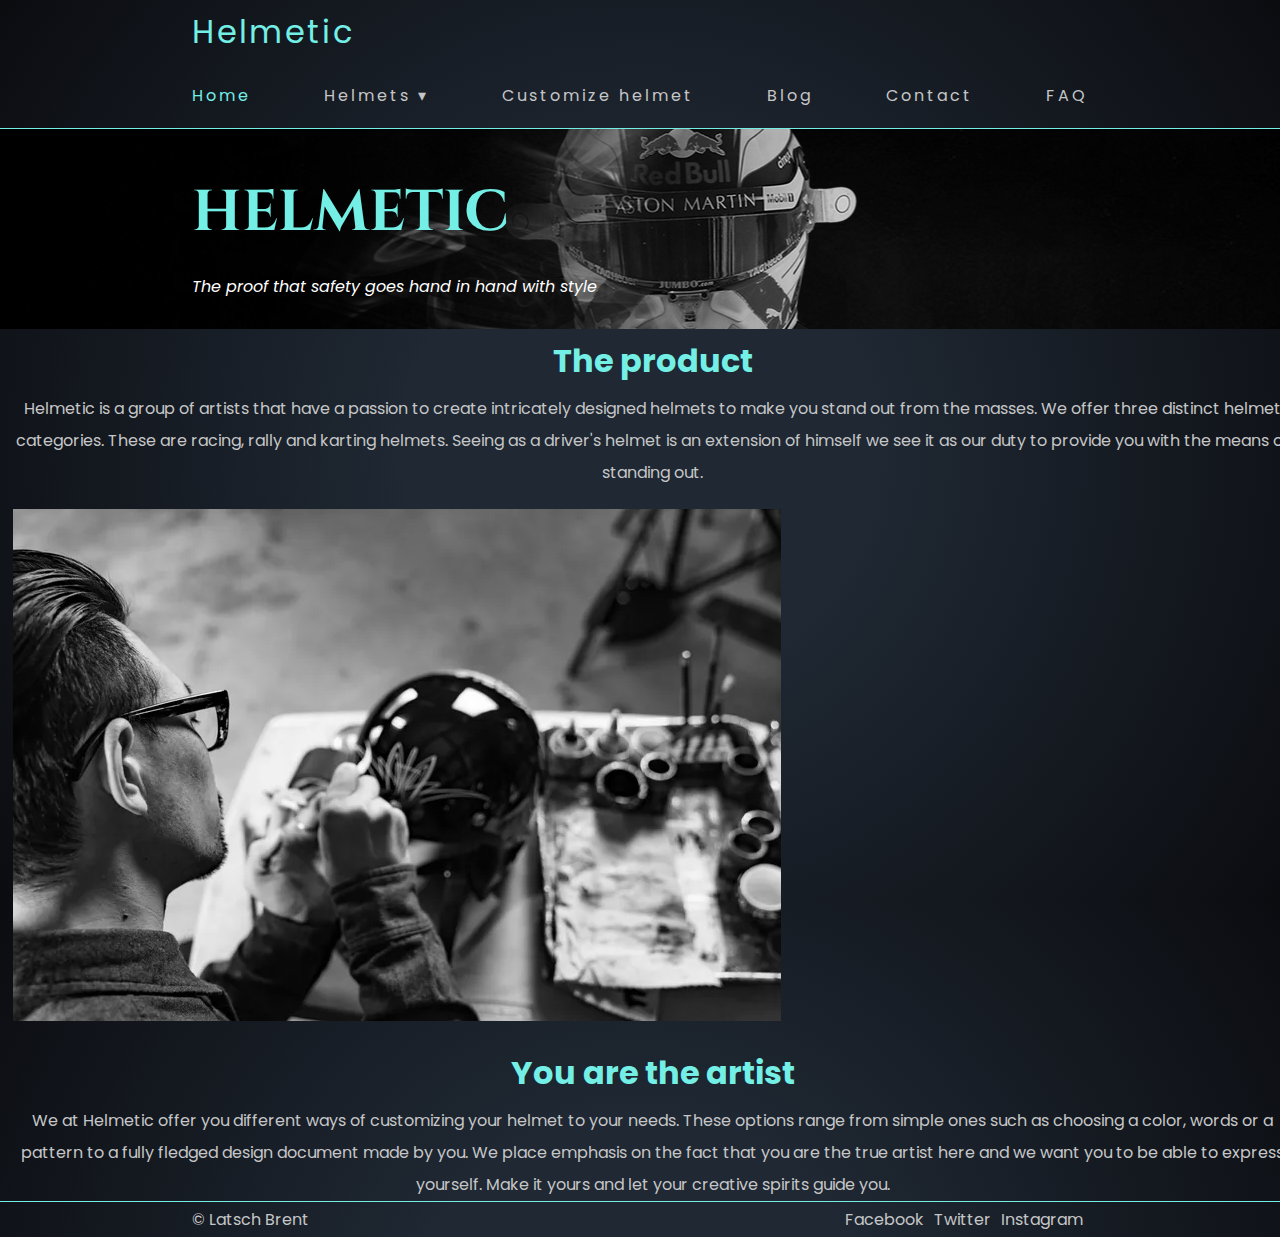
<file: Index.html>
<!DOCTYPE html>
<html lang="en">
<head>
    <meta charset="UTF-8">
    <meta name="viewport" content="width=device-width, initial-scale=1"/>
    <title>Helmetic</title>
    <link href="Helm.css" rel="stylesheet"/>
    <link href="https://fonts.googleapis.com/css?family=Poppins&display=swap" rel="stylesheet">
    <link href="https://fonts.googleapis.com/css?family=Cinzel&display=swap" rel="stylesheet">

</head>
<body class="container">
<h1 class="hidden-title">Helmetic-home</h1>
<header class="header-item">
    <nav class="header-nav">
        <h2 class="hidden-title">Menu</h2>
        <div id="logo">
            <p>Helmetic</p>
        </div>
        <ul class="main-menu">
            <li class="active">Home</li>
            <li><a href="Html/Helmets.html">Helmets <span>&#x25BE;</span></a>
                <ul class="submenu">
                    <li><a href="Html/Racing.html">Racing</a>
                    <li><a href="Html/Rally.html">Rally</a>
                    <li><a href="Html/Kart.html">Karting</a>
                </ul>
            </li>
            <li><a href="Html/Customize.html">Customize helmet</a></li>
            <li><a href="Html/Blog.html">Blog</a></li>
            <li><a href="Html/Contact.html">Contact</a></li>
            <li><a href="Html/FAQ.html">FAQ</a></li>
        </ul>
    </nav>
    <section class="hero">
        <div class="hero-text">
            <h2>Helmetic</h2>
            <p>The proof that safety goes hand in hand with style</p>
        </div>
    </section>
</header>
<main class="main-item">
    <article class="what-we-do-container text-align-center">
        <h2 class="hidden-title">About us</h2>
        <section class="what-we-do-top">
            <h3>The product</h3>
            <p>Helmetic is a group of artists that have a passion to create intricately designed helmets to make you
                stand
                out from the masses.
                We offer three distinct helmet categories. These are racing, rally and karting helmets. Seeing as a
                driver's
                helmet is an extension of himself
                we see it as our duty to provide you with the means of standing out.
            </p>
        </section>
        <img id=artist class="showcase"
             src="Images/an-artist-customizing-a-motorcycle-helmet-and-painting-it-by-hand-680850008-5ada78f8ba617700367736d5.webp"
             alt="artist"/>
        <section class="what-we-do-bot">
            <h3>You are the artist</h3>
            <p>We at Helmetic offer you different ways of customizing your helmet to your needs. These options range
                from
                simple ones such as choosing a color,
                words or a pattern to a fully fledged design document made by you. We place emphasis on the fact that
                you
                are
                the true artist here and we
                want you to be able to express yourself. Make it yours and let your creative spirits guide you.
            </p>
        </section>
    </article>
</main>
<footer class="footer-item">
    <p>© Latsch Brent</p>
    <nav>
        <h2 class="hidden-title">Footer-nav</h2>
        <ul class="footer-menu">
            <li>Facebook</li>
            <li>Twitter</li>
            <li>Instagram</li>
        </ul>
    </nav>
</footer>
</body>
</html>
</file>
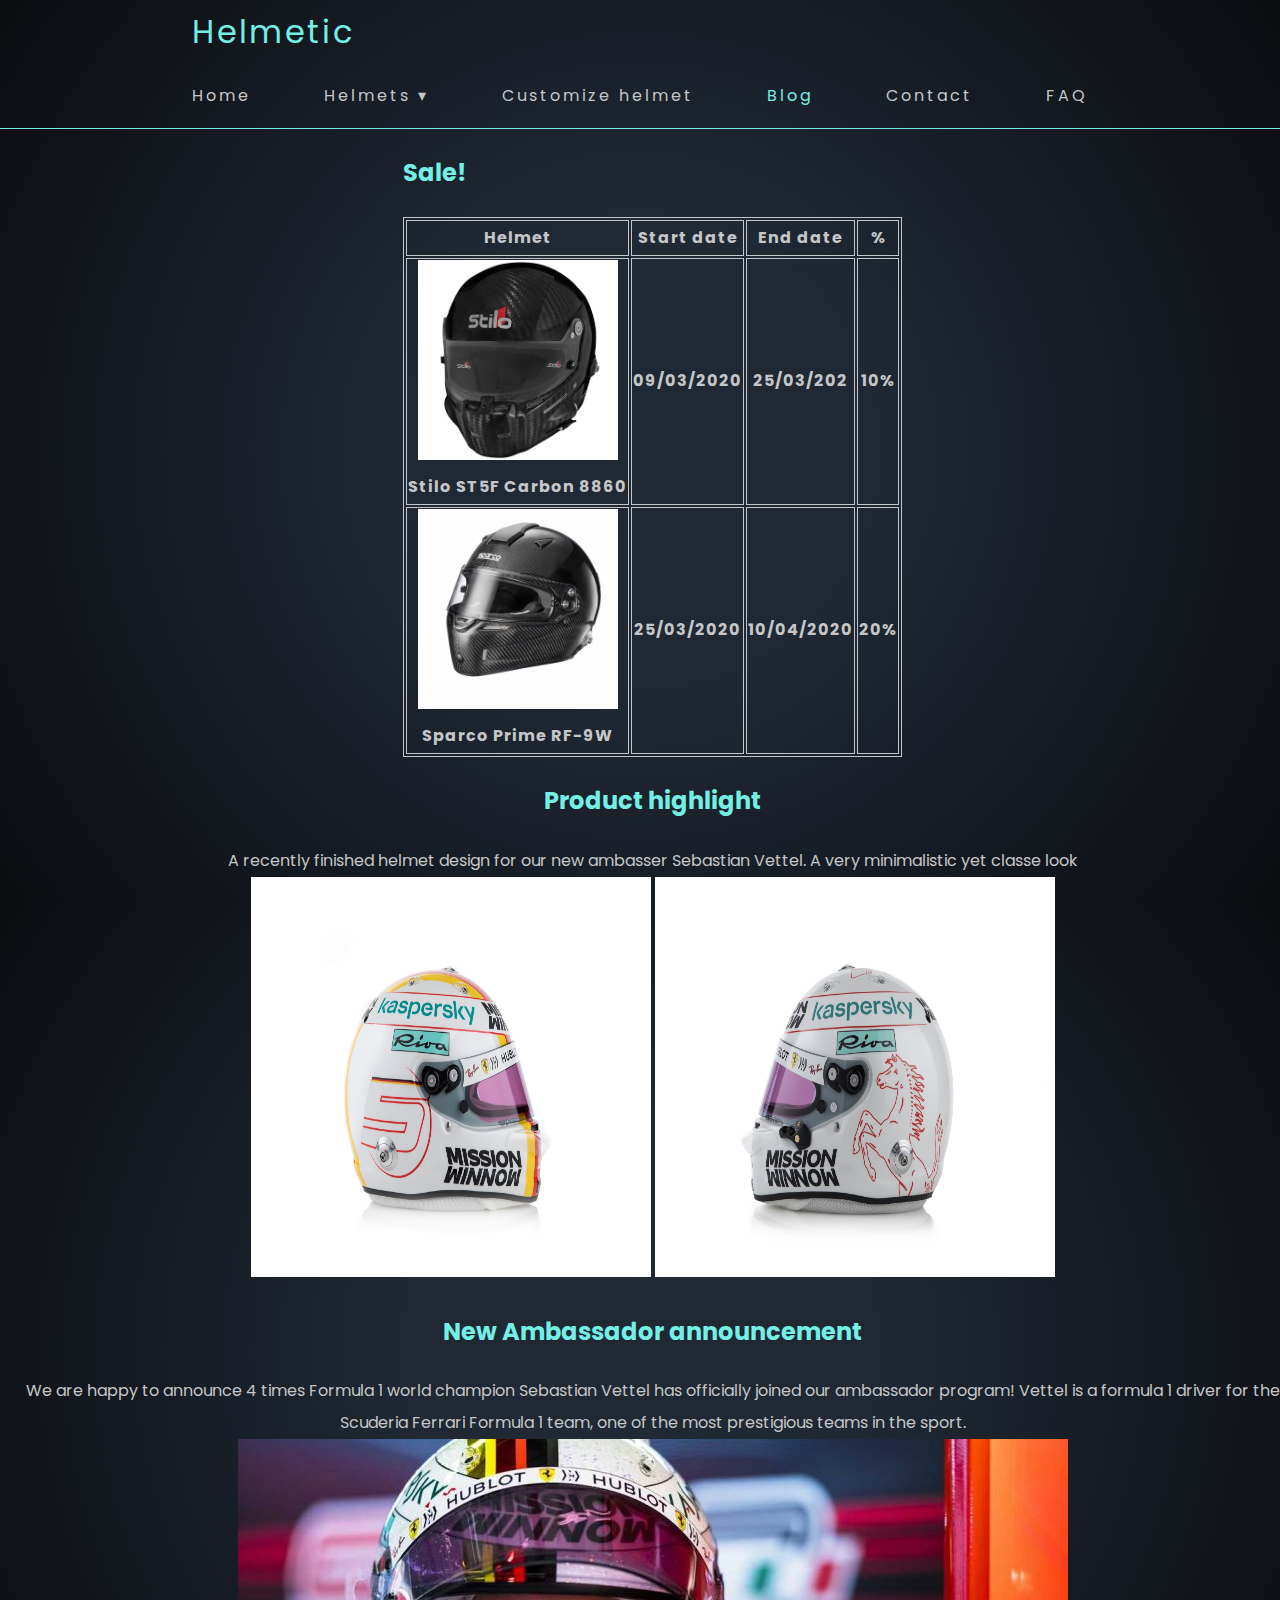
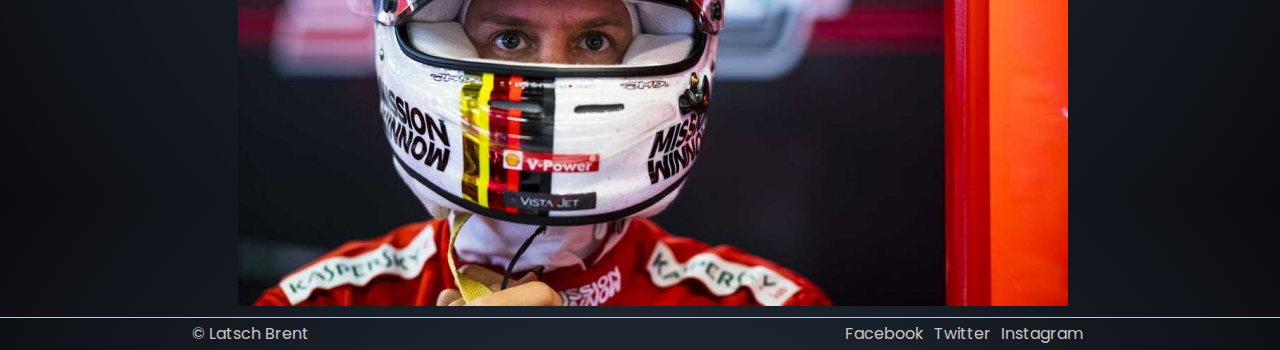
<file: Html/Blog.html>
<!DOCTYPE html>
<html lang="en">
<head>
    <meta charset="UTF-8">
    <meta name="viewport" content="width=device-width, initial-scale=1"/>
    <title>Blog</title>
    <link href="../Helm.css" rel="stylesheet"/>
    <link href="https://fonts.googleapis.com/css?family=Poppins&display=swap" rel="stylesheet">
    <link href="https://fonts.googleapis.com/css?family=Cinzel&display=swap" rel="stylesheet">
</head>
<body>
<h1 class="hidden-title">Helmetic-Blog</h1>
<header class="header-item">
    <nav class="header-nav">
        <h2 class="hidden-title">Menu</h2>
        <div id="logo">
            <p>Helmetic</p>
        </div>
        <ul class="main-menu">
            <li><a href="../Index.html">Home</a></li>
            <li><a href="Helmets.html">Helmets <span>&#x25BE;</span></a>
                <ul class="submenu">
                    <li><a href="Racing.html">Racing</a>
                    <li><a href="Rally.html">Rally</a>
                    <li><a href="Kart.html">Karting</a>
                </ul>
            </li>
            <li><a href="Customize.html">Customize helmet</a></li>
            <li><a class="active">Blog</a></li>
            <li><a href="Contact.html">Contact</a></li>
            <li><a href="FAQ.html">FAQ</a></li>
        </ul>
    </nav>
</header>
<main class="main-item">
    <div class="blog-container">
        <article>
            <h2>Sale!</h2>
            <table class="sale-table">
                <tr>
                    <th>Helmet</th>
                    <th>Start date</th>
                    <th>End date</th>
                    <th>%</th>
                </tr>
                <tr>
                    <th><img src="../Images/StiloST5FCarbon.jpg" alt="helmet" width="200" height="200"/>
                        <p>Stilo ST5F Carbon 8860</p></th>
                    <th>09/03/2020</th>
                    <th>25/03/202</th>
                    <th>10%</th>
                </tr>
                <tr>
                    <th><img src="../Images/Sparco%20Prime%20RF-9W%20Supercarbon.jpg" alt="helmet" width="200"
                             height="200"/>
                        <p>Sparco Prime RF-9W</p></th>
                    <th>25/03/2020</th>
                    <th>10/04/2020</th>
                    <th>20%</th>
                </tr>
            </table>
        </article>
        <article class="text-align-center">
            <h2>Product highlight</h2>
            <p>A recently finished helmet design for our new ambasser Sebastian Vettel. A very minimalistic yet classe
                look</p>
            <img src="../Images/vettel%20helmet2.jpg" alt="vettelhelmet" width="400" height="400"/>
            <img src="../Images/vettel%20helmet3.jpg" alt="vettelhelmet" width="400" height="400"/>
        </article>
        <article class="text-align-center">
            <h2>New Ambassador announcement</h2>
            <p>We are happy to announce 4 times Formula 1 world champion Sebastian Vettel has officially joined our ambassador program!
            Vettel is a formula 1 driver for the Scuderia Ferrari Formula 1 team, one of the most prestigious
            teams in the sport. </p>
            <img src="../Images/vettel.jpg" alt="vettel"/>
        </article>
    </div>
</main>
<footer class="footer-item">
    <p>© Latsch Brent</p>
    <nav>
        <h2 class="hidden-title">Footer-nav</h2>
        <ul class="footer-menu">
            <li>Facebook</li>
            <li>Twitter</li>
            <li>Instagram</li>
        </ul>
    </nav>
</footer>
</body>
</html>
</file>
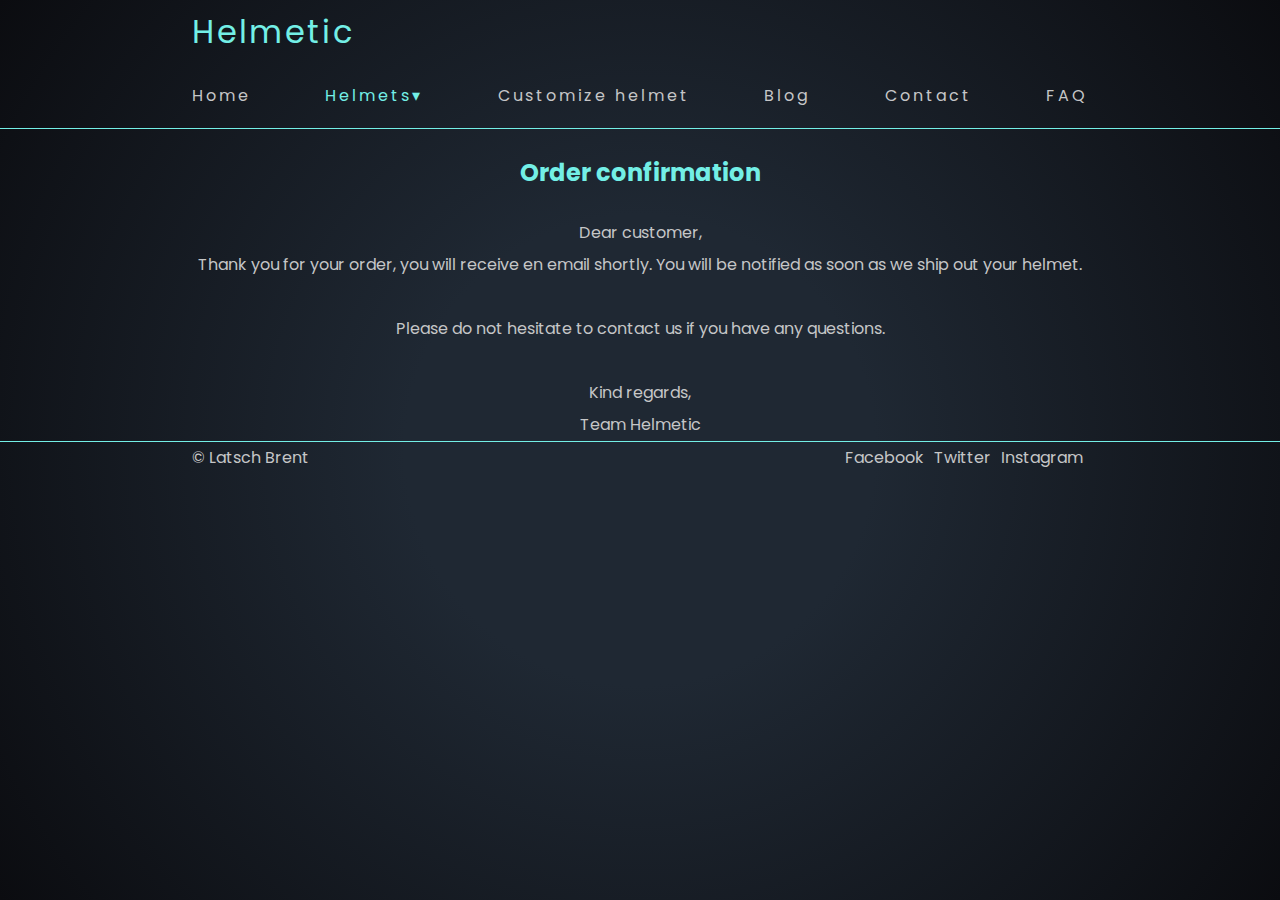
<file: Html/Confirmation.html>
<!DOCTYPE html>
<html lang="en">
<head>
    <meta charset="UTF-8">
    <meta name="viewport" content="width=device-width, initial-scale=1"/>
    <title>Confirmation</title>
    <link href="../Helm.css" rel="stylesheet"/>
    <link href="https://fonts.googleapis.com/css?family=Poppins&display=swap" rel="stylesheet">
    <link href="https://fonts.googleapis.com/css?family=Cinzel&display=swap" rel="stylesheet">
</head>
<body>
<h1 class="hidden-title">Helmetic-Confirmation</h1>
<header class="header-item">
    <nav class="header-nav">
        <h2 class="hidden-title">Menu</h2>
        <div id="logo">
            <p>Helmetic</p>
        </div>
        <ul class="main-menu">
            <li><a href="../Index.html">Home</a></li>
            <li><a href="Helmets.html" class="active">Helmets<span>&#x25BE;</span></a>
                <ul class="submenu">
                    <li><a class="active">Racing</a>
                    <li><a href="Rally.html">Rally</a>
                    <li><a href="Kart.html">Karting</a>
                </ul>
            </li>
            <li><a href="Customize.html">Customize helmet</a></li>
            <li><a href="Blog.html">Blog</a></li>
            <li><a href="Contact.html">Contact</a></li>
            <li><a href="FAQ.html">FAQ</a></li>
        </ul>
    </nav>
</header>
<main>
    <article class="text-align-center">
        <h2>Order confirmation</h2>
        <p>
            Dear customer,
            <br>
            Thank you for your order, you will receive en email shortly. You will be notified as soon as
            we ship out your helmet.
            <br>
            <br>
            Please do not hesitate to contact us if you have any questions.
            <br>
            <br>
            Kind regards, <br>
            Team Helmetic
        </p>
    </article>
</main>
<footer class="footer-item">
    <p>© Latsch Brent</p>
    <nav>
        <h2 class="hidden-title">Footer-nav</h2>
        <ul class="footer-menu">
            <li>Facebook</li>
            <li>Twitter</li>
            <li>Instagram</li>
        </ul>
    </nav>
</footer>
</body>
</html>
</file>
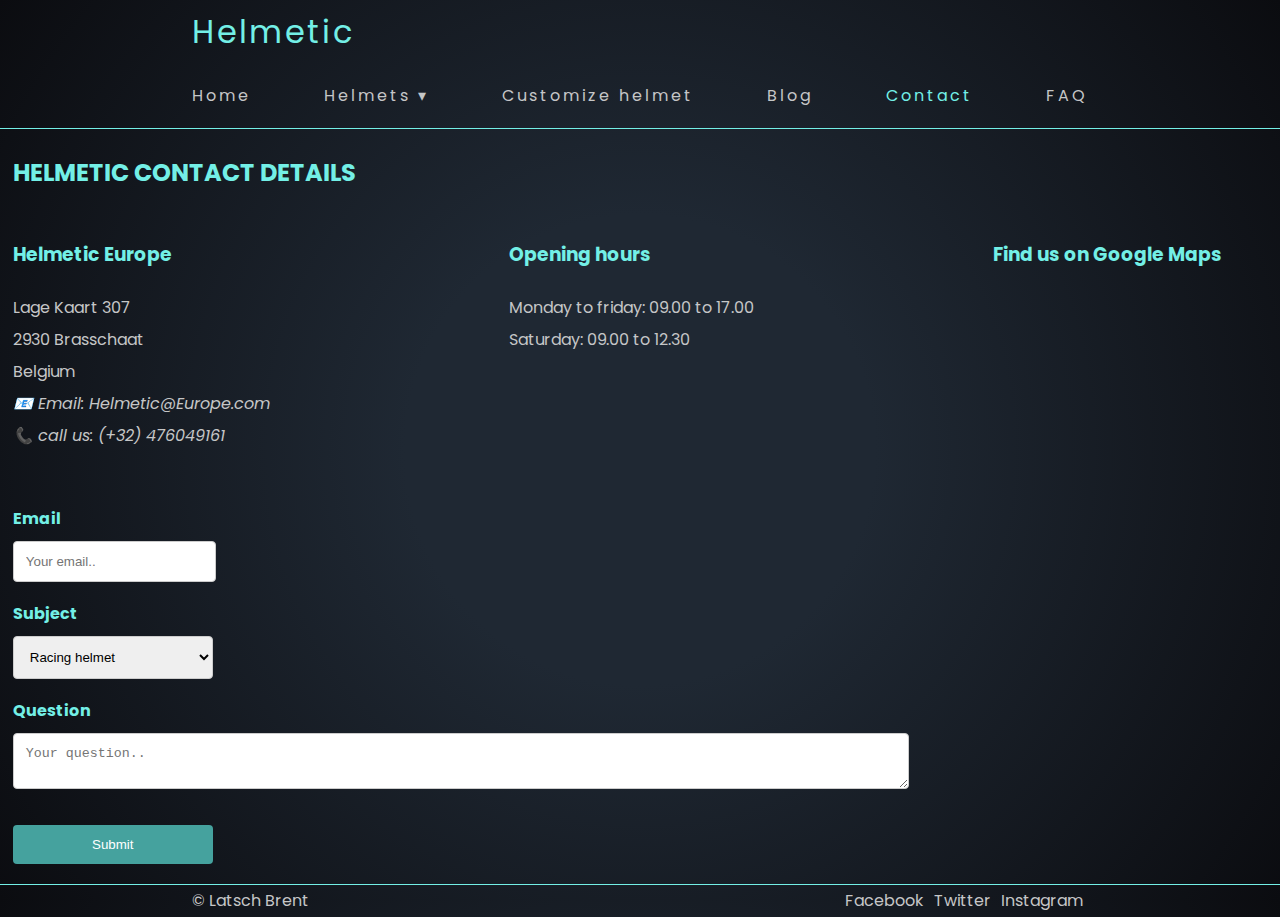
<file: Html/Contact.html>
<!DOCTYPE html>
<html lang="en">
<head>
    <meta charset="UTF-8">
    <meta name="viewport" content="width=device-width, initial-scale=1"/>
    <title>Contact</title>
    <link href="../Helm.css" rel="stylesheet"/>
    <link href="https://fonts.googleapis.com/css?family=Poppins&display=swap" rel="stylesheet">
    <link href="https://fonts.googleapis.com/css?family=Cinzel&display=swap" rel="stylesheet">
</head>
<body>
<header class="header-item">
    <nav class="header-nav">
        <h2 class="hidden-title">Menu</h2>
        <div id="logo">
            <p>Helmetic</p>
        </div>
        <ul class="main-menu">
            <li><a href="../Index.html">Home</a></li>
            <li><a href="Helmets.html">Helmets <span>&#x25BE;</span></a>
                <ul class="submenu">
                    <li><a href="Racing.html">Racing</a>
                    <li><a href="Rally.html">Rally</a>
                    <li><a href="Kart.html">Karting</a>
                </ul>
            </li>
            <li><a href="#">Customize helmet</a></li>
            <li><a href="#">Blog</a></li>
            <li><a class="active">Contact</a></li>
            <li><a href="FAQ.html">FAQ</a></li>
        </ul>
    </nav>
</header>
<main class="main-item">
    <article>
        <h2>
            HELMETIC CONTACT DETAILS
        </h2>
        <div class="contact-container">
            <section>
                <h3>
                    Helmetic Europe
                </h3>
                <p>Lage Kaart 307 <br>
                    2930 Brasschaat <br>
                    Belgium <br>
                </p>
                <address>
                    <a href="mailto:Helmetic@Europe.com">Email: Helmetic@Europe.com</a><br>
                    <a href="tel:+32476049161">call us: (+32) 476049161</a>
                </address>
            </section>
            <section>
                <h3>Opening hours</h3>
                <p>
                    Monday to friday: 09.00 to 17.00 <br>
                    Saturday: 09.00 to 12.30
                </p>
            </section>
            <section>
                <h3>
                    Find us on Google Maps
                </h3>
                <iframe src="https://www.google.com/maps/embed?pb=!1m18!1m12!1m3!1d2494.4250601946605!2d4.48257451614731!3d51.30330367960209!2m3!1f0!2f0!3f0!3m2!1i1024!2i768!4f13.1!3m3!1m2!1s0x47c4062b2cc8301b%3A0x9954137cbb352a65!2sLage%20Kaart%20307%2C%202930%20Brasschaat!5e0!3m2!1sen!2sbe!4v1583669005348!5m2!1sen!2sbe"
                        width="100%" height="100%" frameborder="0" style="border:0;" allowfullscreen=""></iframe>
            </section>
        </div>
            <form action="" class="contact-form">
                <label for="email">Email</label>
                <input type="text" id="email" name="email" placeholder="Your email..">
                <label for="subject">Subject</label>
                <select id="subject" name="subject">
                    <option value="racing helmet">Racing helmet</option>
                    <option value="rally helmet">Rally helmet</option>
                    <option value="karting helmet">Karting helmet</option>
                    <option value="shipping">Shipping</option>
                    <option value="packaging">Packaging</option>
                    <option value="pricing">Pricing</option>
                    <option value="personalization">Personalization</option>
                    <option value="payment">Payment</option>
                    <option value="return">Return</option>
                    <option value="damage">Damage</option>
                    <option value="replacement">Replacement</option>
                </select>
                <label for="question">Question</label>
                <textarea id="question" name="question" placeholder="Your question.."></textarea>
                <input type="submit" value="Submit">
            </form>
    </article>
</main>
<footer class="footer-item">
    <p>© Latsch Brent</p>
    <nav>
        <h2 class="hidden-title">Footer-nav</h2>
        <ul class="footer-menu">
            <li>Facebook</li>
            <li>Twitter</li>
            <li>Instagram</li>
        </ul>
    </nav>
</footer>
</body>
</html>
</file>
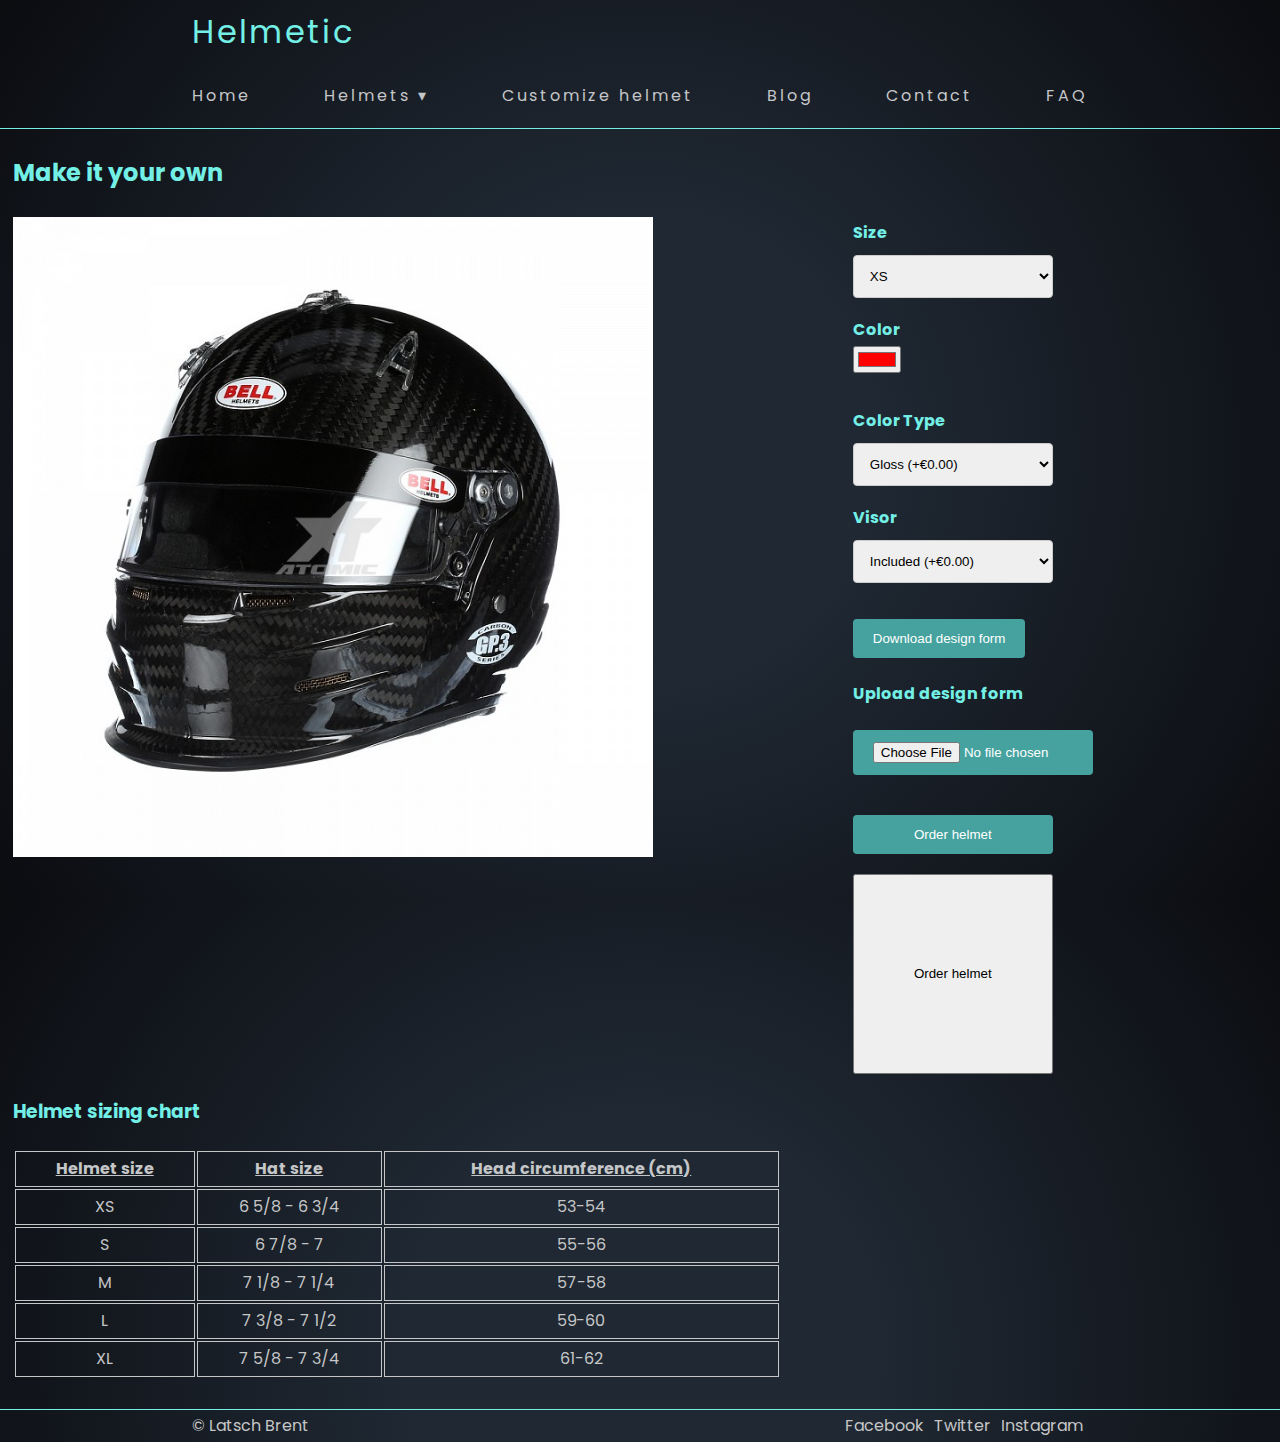
<file: Html/Customize.html>
<!DOCTYPE html>
<html lang="en">
<head>
    <meta charset="UTF-8">
    <meta name="viewport" content="width=device-width, initial-scale=1"/>
    <title>Customize Helmet</title>
    <link href="../Helm.css" rel="stylesheet"/>
    <link href="https://fonts.googleapis.com/css?family=Poppins&display=swap" rel="stylesheet">
    <link href="https://fonts.googleapis.com/css?family=Cinzel&display=swap" rel="stylesheet">
</head>
<body>
<h1 class="hidden-title">Helmetic-Customize</h1>
<header class="header-item">
    <nav class="header-nav">
        <h2 class="hidden-title">Menu</h2>
        <div id="logo">
            <p>Helmetic</p>
        </div>
        <ul class="main-menu">
            <li><a href="../Index.html">Home</a></li>
            <li><a href="Helmets.html">Helmets <span>&#x25BE;</span></a>
                <ul class="submenu">
                    <li><a href="Racing.html">Racing</a>
                    <li><a href="Rally.html">Rally</a>
                    <li><a href="Kart.html">Karting</a>
                </ul>
            </li>
            <li><a>Customize helmet</a></li>
            <li><a href="Blog.html">Blog</a></li>
            <li><a href="Contact.html">Contact</a></li>
            <li><a href="FAQ.html">FAQ</a></li>
        </ul>
    </nav>
</header>
<main class="main-item">
    <h2>Make it your own</h2>
    <div class="customize-container">
        <h3 class="hidden-title">Showcase</h3>
        <img id="customize-img" src="../Images/Bell%20GP3%20Carbon%20Full%20Face.jpg" alt="BellGP3"/>
        <h3 class="hidden-title">Customization options</h3>
        <form class="customize-options">
            <label for="size">Size</label>
            <select id="size" name="size">
                <option value="XS">XS</option>
                <option value="S">S</option>
                <option value="M">M</option>
                <option value="L">L</option>
                <option value="XL">XL</option>
            </select>
            <label for="color">Color</label>
            <input type="color" id="color" name="color" value="#ff0000"><br>
            <label for="colortype">Color Type</label>
            <select id="colortype" name="colortype">
                <option value="Gloss ">Gloss (+€0.00)</option>
                <option value="Matte ">Matte (+€10.00)</option>
                <option value="Gradient ">Gradient (+€20.00)</option>
                <option value="Pearlescent">Pearlescent (+€30.00)</option>
                <option value="Flakes">Flakes (+€20.00)</option>
            </select>
            <label for="visor">Visor</label>
            <select id="visor" name="visor">
                <option value="included">Included (+€0.00)</option>
                <option value="araiPro">Arai Pro (+€80.00)</option>
                <option value="Vas-V Type">Vas-V Type(+€129.00)</option>
                <option value="offroad">Offroad Tinted(+€64.00)</option>
                <option value="darkened">Regular darkened(+€20.00)</option>
            </select>
            <a href="../Images/Design_helmet_form.pdf" download="Design_form_helmet">
                <button id="download-btn">Download design form</button>
            </a>
            <label for="designForm">Upload design form</label>
            <input type="file" id="designForm" name="designForm">
            <input type="submit" value="Order helmet">
            <button id="order-btn" type="submit" name="submit" value="Order helmet"><a href="Confirmation.html"> </a>Order helmet</button>
        </form>
    </div>
    <table class="helmet-chart">
        <h3>Helmet sizing chart</h3>
        <tr>
            <th>Helmet size</th>
            <th>Hat size</th>
            <th>Head circumference (cm)</th>
        </tr>
        <tr>
            <td>XS</td>
            <td>6 5/8 - 6 3/4</td>
            <td>53-54</td>
        </tr>
        <tr>
            <td>S</td>
            <td>6 7/8 - 7</td>
            <td>55-56</td>
        </tr>
        <tr>
            <td>M</td>
            <td>7 1/8 - 7 1/4</td>
            <td>57-58</td>
        </tr>
        <tr>
            <td>L</td>
            <td>7 3/8 - 7 1/2</td>
            <td>59-60</td>
        </tr>
        <tr>
            <td>XL</td>
            <td>7 5/8 - 7 3/4</td>
            <td>61-62</td>
        </tr>
    </table>
</main>
<footer class="footer-item">
    <p>© Latsch Brent</p>
    <nav>
        <h2 class="hidden-title">Footer-nav</h2>
        <ul class="footer-menu">
            <li>Facebook</li>
            <li>Twitter</li>
            <li>Instagram</li>
        </ul>
    </nav>
</footer>
</body>
</html>
</file>
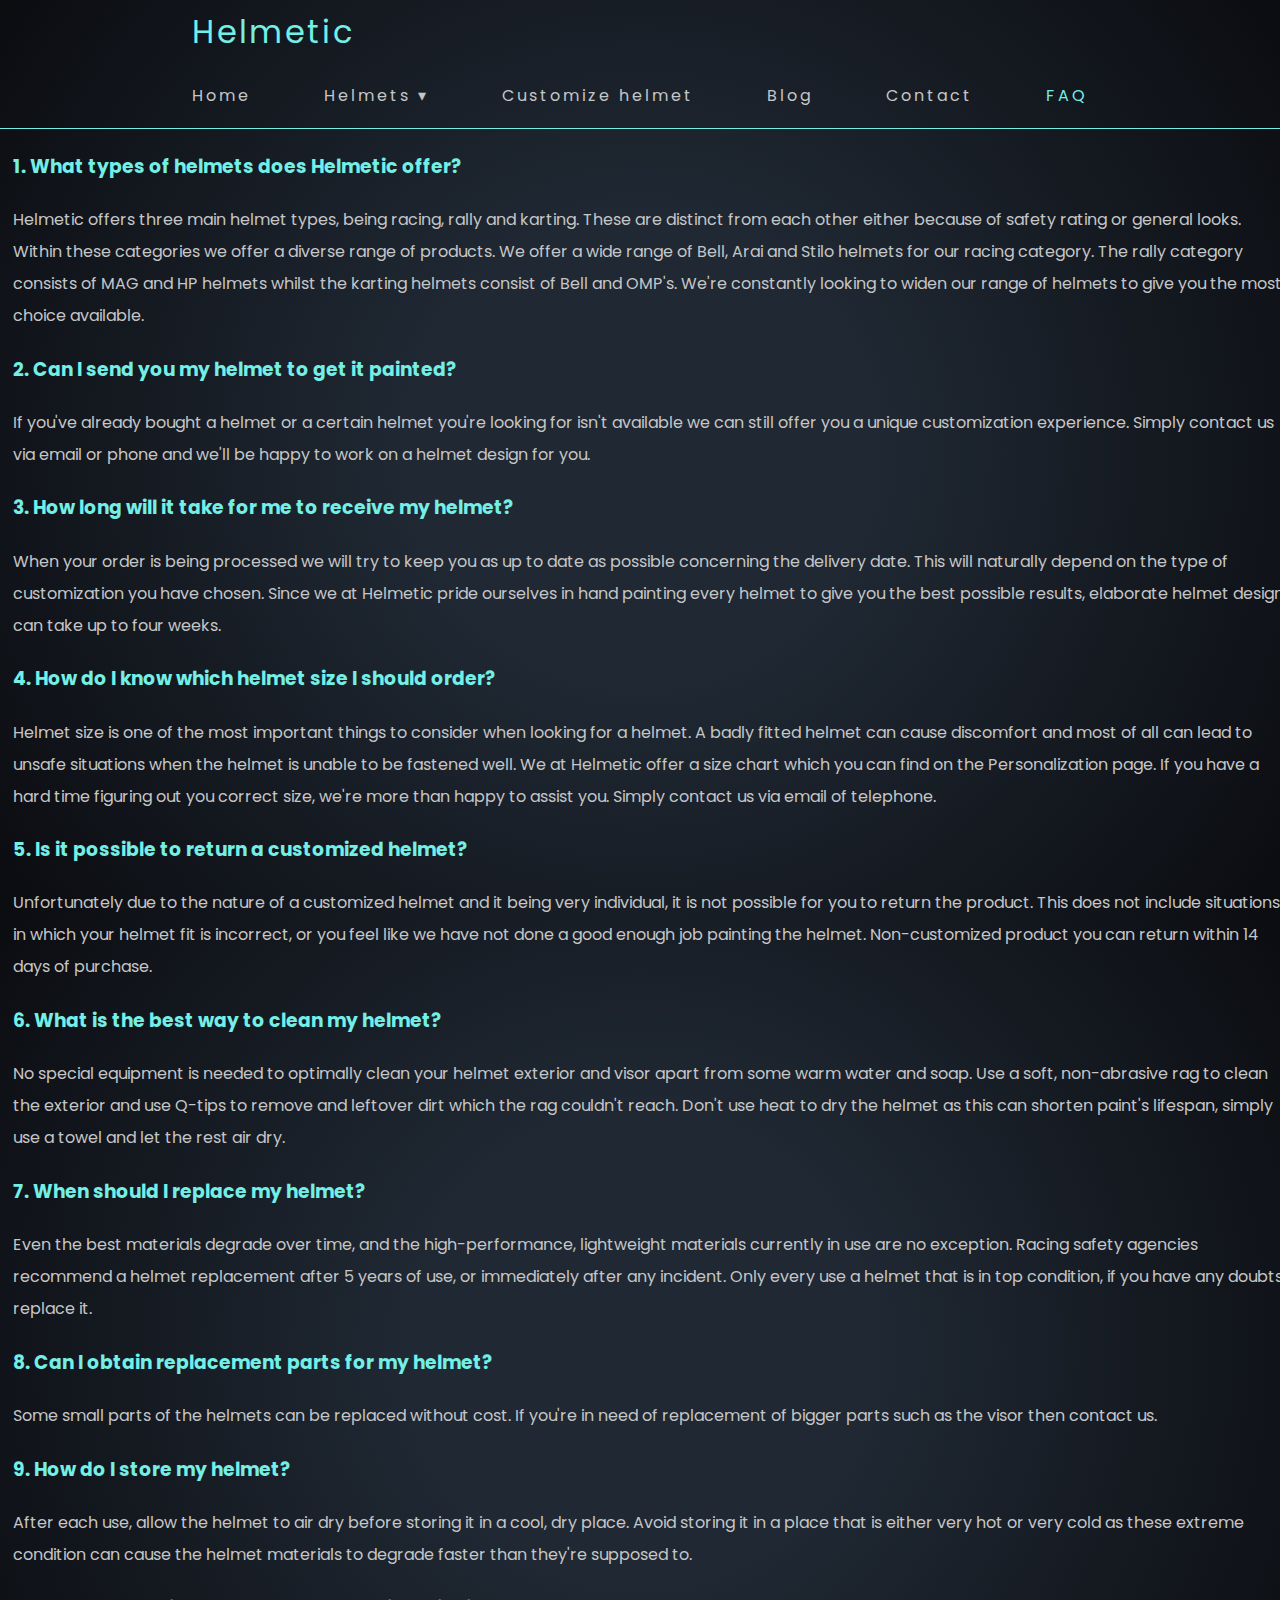
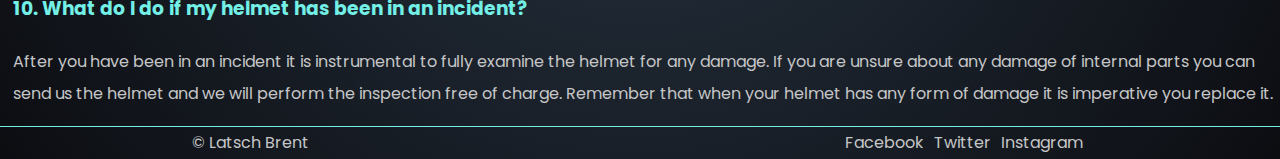
<file: Html/FAQ.html>
<!DOCTYPE html>
<html lang="en">
<head>
    <meta charset="UTF-8">
    <meta name="viewport" content="width=device-width, initial-scale=1"/>
    <title>FAQ</title>
    <link href="../Helm.css" rel="stylesheet"/>
    <link href="https://fonts.googleapis.com/css?family=Poppins&display=swap" rel="stylesheet">
    <link href="https://fonts.googleapis.com/css?family=Cinzel&display=swap" rel="stylesheet">
</head>
<body>
<header class="header-item">
    <nav class="header-nav">
        <h2 class="hidden-title">Menu</h2>
        <div id="logo">
            <p>Helmetic</p>
        </div>
        <ul class="main-menu">
            <li><a href="../Index.html">Home</a></li>
            <li><a href="Helmets.html">Helmets <span>&#x25BE;</span></a>
                <ul class="submenu">
                    <li><a href="Racing.html">Racing</a>
                    <li><a href="Rally.html">Rally</a>
                    <li><a href="kart.html">Karting</a>
                </ul>
            </li>
            <li><a href="Customize.html">Customize helmet</a></li>
            <li><a href="Blog.html">Blog</a></li>
            <li><a href="Contact.html">Contact</a></li>
            <li><a class="active">FAQ</a></li>
        </ul>
    </nav>
</header>
<main class="main-item">
    <h2 class="invis">
        FAQ
    </h2>
    <ul class="faq-list">
        <li>
            <h3>1. What types of helmets does Helmetic offer?</h3>
            <p>Helmetic offers three main helmet types, being racing, rally and karting. These are distinct from each other either
            because of safety rating or general looks. Within these categories we offer a diverse range of products. We offer a
            wide range of Bell, Arai and Stilo helmets for our racing category. The rally category consists of MAG and HP helmets
            whilst the karting helmets consist of Bell and OMP's. We're constantly looking to widen our range of helmets
            to give you the most choice available.</p>
        </li>
        <li>
            <h3>2. Can I send you my helmet to get it painted?</h3>
            <p>If you've already bought a helmet or a certain helmet you're looking for isn't available we can still offer
            you a unique customization experience. Simply contact us via email or phone and we'll be happy to work on a helmet
            design for you.</p>
        </li>
        <li>
            <h3>3. How long will it take for me to receive my helmet?</h3>
            <p>When your order is being processed we will try to keep you as up to date as possible concerning the delivery date.
            This will naturally depend on the type of customization you have chosen. Since we at Helmetic pride ourselves
            in hand painting every helmet to give you the best possible results, elaborate helmet designs can take up to four weeks.</p>
        </li>
        <li>
            <h3>4. How do I know which helmet size I should order?</h3>
            <p>Helmet size is one of the most important things to consider when looking for a helmet. A badly fitted helmet can
            cause discomfort and most of all can lead to unsafe situations when the helmet is unable to be fastened well.
            We at Helmetic offer a size chart which you can find on the Personalization page. If you have a hard time figuring out
            you correct size, we're more than happy to assist you. Simply contact us via email of telephone.</p>
        </li>
        <li>
            <h3>5. Is it possible to return a customized helmet?</h3>
            <p>Unfortunately due to the nature of a customized helmet and it being very individual, it is not possible for you
            to return the product. This does not include situations in which your helmet fit is incorrect, or you feel like we
            have not done a good enough job painting the helmet. Non-customized product you can return within 14 days of purchase.</p>
        </li>
        <li>
            <h3>6. What is the best way to clean my helmet?</h3>
            <p>No special equipment is needed to optimally clean your helmet exterior and visor apart from some warm water and soap.
            Use a soft, non-abrasive rag to clean the exterior and use Q-tips to remove and leftover dirt which the rag couldn't reach.
            Don't use heat to dry the helmet as this can shorten paint's lifespan, simply use a towel and let the rest air dry.</p>
        </li>
        <li>
            <h3>7. When should I replace my helmet?</h3>
            <p>Even the best materials degrade over time, and the high-performance, lightweight materials currently in use are no exception.
            Racing safety agencies recommend a helmet replacement after 5 years of use, or immediately after any incident. Only every use
            a helmet that is in top condition, if you have any doubts, replace it.</p>
        </li>
        <li>
            <h3>8. Can I obtain replacement parts for my helmet?</h3>
            <p>Some small parts of the helmets can be replaced without cost. If you're in need of replacement of bigger parts such as
            the visor then contact us.</p>
        </li>
        <li>
            <h3>9. How do I store my helmet?</h3>
            <p>After each use, allow the helmet to air dry before storing it in a cool, dry place. Avoid storing it in a place that
                is either very hot or very cold as these extreme condition can cause the helmet materials to degrade faster than they're supposed to.</p>
        </li>
        <li>
            <h3>10. What do I do if my helmet has been in an incident?</h3>
            <p>After you have been in an incident it is instrumental to fully examine the helmet for any damage. If you are unsure about any damage of internal parts
                you can send us the helmet and we will perform the inspection free of charge. Remember that when your helmet has any form of damage
                it is imperative you replace it.</p>
        </li>
    </ul>
</main>
<footer class="footer-item">
    <p>© Latsch Brent</p>
    <nav>
        <h2 class="hidden-title">Footer-nav</h2>
        <ul class="footer-menu">
            <li>Facebook</li>
            <li>Twitter</li>
            <li>Instagram</li>
        </ul>
    </nav>
</footer>
</body>
</html>
</file>
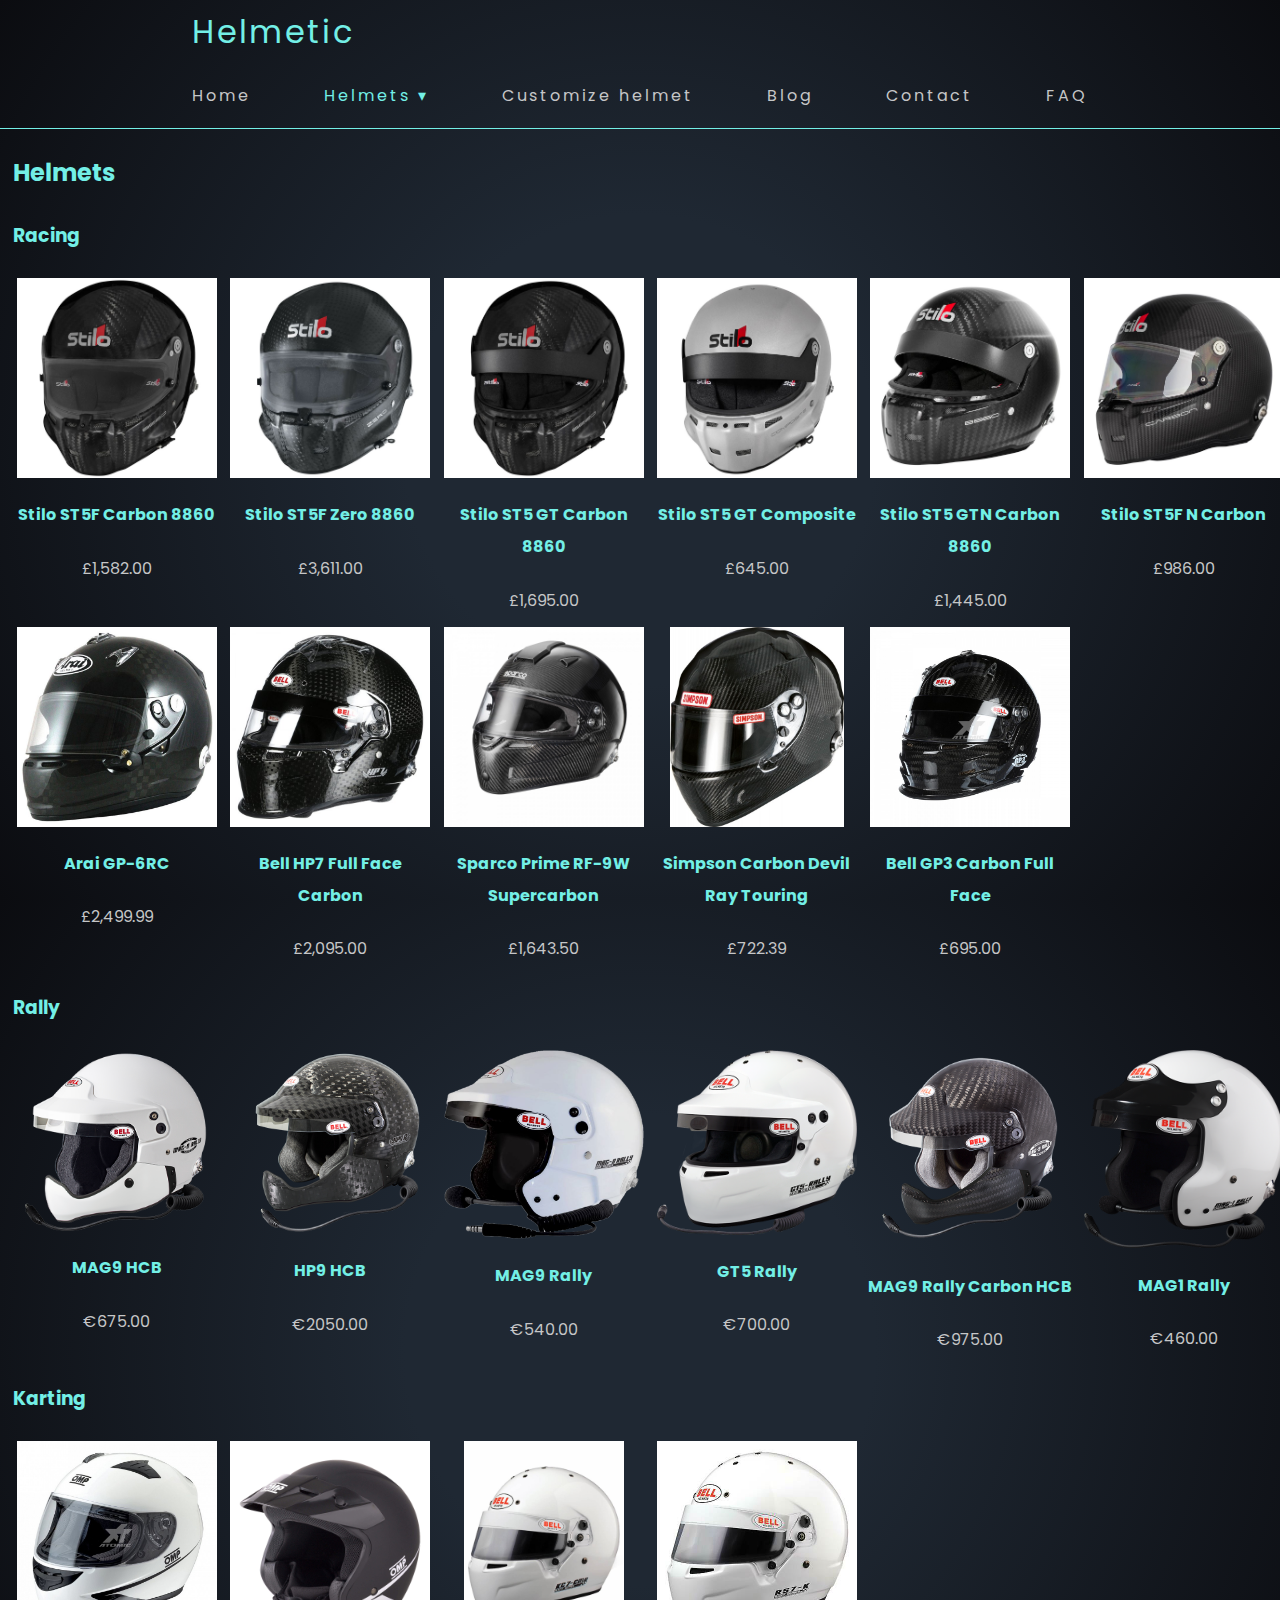
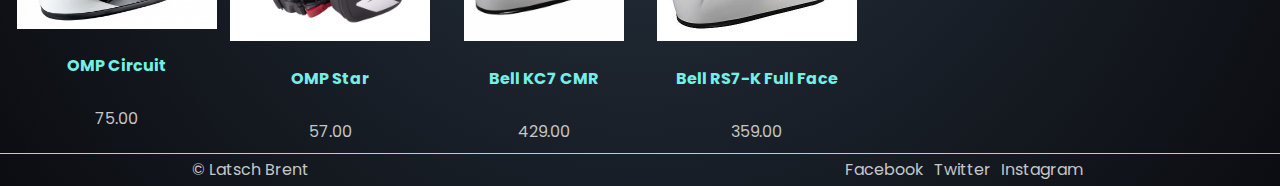
<file: Html/Helmets.html>
<!DOCTYPE html>
<html lang="en">
<head>
    <meta charset="UTF-8">
    <meta name="viewport" content="width=device-width, initial-scale=1"/>
    <title>Helmets</title>
    <link href="../Helm.css" rel="stylesheet"/>
    <link href="https://fonts.googleapis.com/css?family=Poppins&display=swap" rel="stylesheet">
    <link href="https://fonts.googleapis.com/css?family=Cinzel&display=swap" rel="stylesheet">
</head>
<body>
<h1 class="hidden-title">Helmetic-Helmets</h1>
<header class="header-item">
    <nav class="header-nav">
        <h2 class="hidden-title">Menu</h2>
        <div id="logo">
            <p>Helmetic</p>
        </div>
        <ul class="main-menu">
            <li><a href="../Index.html">Home</a></li>
            <li><a class="active">Helmets <span>&#x25BE;</span></a>
                <ul class="submenu">
                    <li><a href="Racing.html">Racing</a>
                    <li><a href="Rally.html">Rally</a>
                    <li><a href="Kart.html">Karting</a>
                </ul>
            </li>
            <li><a href="Customize.html">Customize helmet</a></li>
            <li><a href="Blog.html">Blog</a></li>
            <li><a href="Contact.html">Contact</a></li>
            <li><a href="FAQ.html">FAQ</a></li>
        </ul>
    </nav>
</header>
<main class="main-item">
    <article class="helmets">
        <h2>
            Helmets
        </h2>
        <section>
            <h3>
                Racing
            </h3>
            <div class="img-gallery">
                <section class="gallery-item">
                    <img src="../Images/StiloST5FCarbon.jpg" alt="StiloST5F8860"/>
                    <h4>Stilo ST5F Carbon 8860</h4>
                    <p>£1,582.00</p>
                </section>
                <section class="gallery-item">
                    <img src="../Images/StiloST5FCarbonZero.jpg" alt="StiloST5F8860Zero"/>
                    <h4>Stilo ST5F Zero 8860</h4>
                    <p>£3,611.00</p>
                </section>
                <section class="gallery-item">
                    <img src="../Images/StiloST5GTCarbon8860.jpg" alt="StiloST5GT8860Zero"/>
                    <h4>Stilo ST5 GT Carbon 8860</h4>
                    <p>£1,695.00</p>
                </section>
                <section class="gallery-item">
                    <img src="../Images/StiloST5GTCompositeHelmet.jpg" alt="StiloST5GTCompositeHelmet"/>
                    <h4>Stilo ST5 GT Composite</h4>
                    <p>£645.00</p>
                </section>
                <section class="gallery-item">
                    <img src="../Images/StiloST5GTNCarbon8860Helmet.jpg" alt="StiloST5GTNCarbon8860"/>
                    <h4>Stilo ST5 GTN Carbon 8860</h4>
                    <p>£1,445.00</p>
                </section>
                <section class="gallery-item">
                    <img src="../Images/StiloST5FNCarbon.jpg" alt="StiloST5FNCarbon"/>
                    <h4>Stilo ST5F N Carbon</h4>
                    <p>£986.00</p>
                </section>
                <section class="gallery-item">
                    <img src="../Images/AraiGP-6RC.jpg" alt="AraiGP-6RC"/>
                    <h4>Arai GP-6RC</h4>
                    <p>£2,499.99</p>
                </section>
                <section class="gallery-item">
                    <img src="../Images/Bell%20HP7%20Full%20Face%20Carbon.jpg" alt="BellFullFace"/>
                    <h4>Bell HP7 Full Face Carbon</h4>
                    <p>£2,095.00</p>
                </section>
                <section class="gallery-item">
                    <img src="../Images/Sparco%20Prime%20RF-9W%20Supercarbon.jpg" alt="SparcoPrime"/>
                    <h4>Sparco Prime RF-9W Supercarbon</h4>
                    <p>£1,643.50</p>
                </section>
                <section class="gallery-item">
                    <img src="../Images/Simpson%20Carbon%20Devil%20Ray%20Touring.jpg" alt="SimpsonCarbonDevilRay"/>
                    <h4>Simpson Carbon Devil Ray Touring</h4>
                    <p>£722.39</p>
                </section>
                <section class="gallery-item">
                    <img src="../Images/Bell%20GP3%20Carbon%20Full%20Face.jpg" alt="BellGP3FullFace"/>
                    <h4>Bell GP3 Carbon Full Face</h4>
                    <p>£695.00</p>
                </section>
            </div>
        </section>
        <section>
            <h3>
                Rally
            </h3>
            <div class="img-gallery">
                <section class="gallery-item">
                    <img src="../Images/MAG9_HCB.png" alt="Mag9HCB"/>
                    <h4>MAG9 HCB</h4>
                    <p>€675.00</p>
                </section>
                <section class="gallery-item">
                    <img src="../Images/HP9-RALLY-CHINBAR.png" alt="HP9HCB"/>
                    <h4>HP9 HCB</h4>
                    <p>€2050.00</p>
                </section>
                <section class="gallery-item">
                    <img src="../Images/02MAG-9-Rally.png" alt="Mag9Rally"/>
                    <h4>MAG9 Rally</h4>
                    <p>€540.00</p>
                </section>
                <section class="gallery-item">
                    <img src="../Images/gt-5_rally.png" alt="GT5Rally"/>
                    <h4>GT5 Rally</h4>
                    <p>€700.00</p>
                </section>
                <section class="gallery-item">
                    <img src="../Images/MAG9_CARBON_RALLY_CHINBAR_NEW.png" alt="Mag9RallyCarbon"/>
                    <h4>MAG9 Rally Carbon HCB</h4>
                    <p>€975.00</p>
                </section>
                <section class="gallery-item">
                    <img src="../Images/mag-1_rally.png" alt="Mag1Rally"/>
                    <h4>MAG1 Rally</h4>
                    <p>€460.00</p>
                </section>
            </div>
        </section>
        <section>
            <h3>
                Karting
            </h3>
            <div class="img-gallery">
                <section class="gallery-item">
                    <img src="../Images/OMP%20Circuit%20Helmet%20Karting.jpg" alt="OMPCircuit"/>
                    <h4>OMP Circuit</h4>
                    <p>75.00</p>
                </section>
                <section class="gallery-item">
                    <img src="../Images/OMP-Star-Helmet-Black-Matt.jpg" alt="OMPStarBlack"/>
                    <h4>OMP Star</h4>
                    <p>57.00</p>
                </section>
                <section class="gallery-item">
                    <img src="../Images/bell-helmets-kc7-cmr.jpg" alt="KC7"/>
                    <h4>Bell KC7 CMR</h4>
                    <p>429.00</p>
                </section>
                <section class="gallery-item">
                    <img src="../Images/Bell%20RS7-K%20Full%20Face%20Karting%20Helmet.jpg" alt="BellRs7-K"/>
                    <h4>Bell RS7-K Full Face</h4>
                    <p>359.00</p>
                </section>
            </div>
        </section>
    </article>
</main>
<footer class="footer-item">
    <p>© Latsch Brent</p>
    <nav>
        <h2 class="hidden-title">Footer-nav</h2>
        <ul class="footer-menu">
            <li>Facebook</li>
            <li>Twitter</li>
            <li>Instagram</li>
        </ul>
    </nav>
</footer>
</body>
</html>
</file>
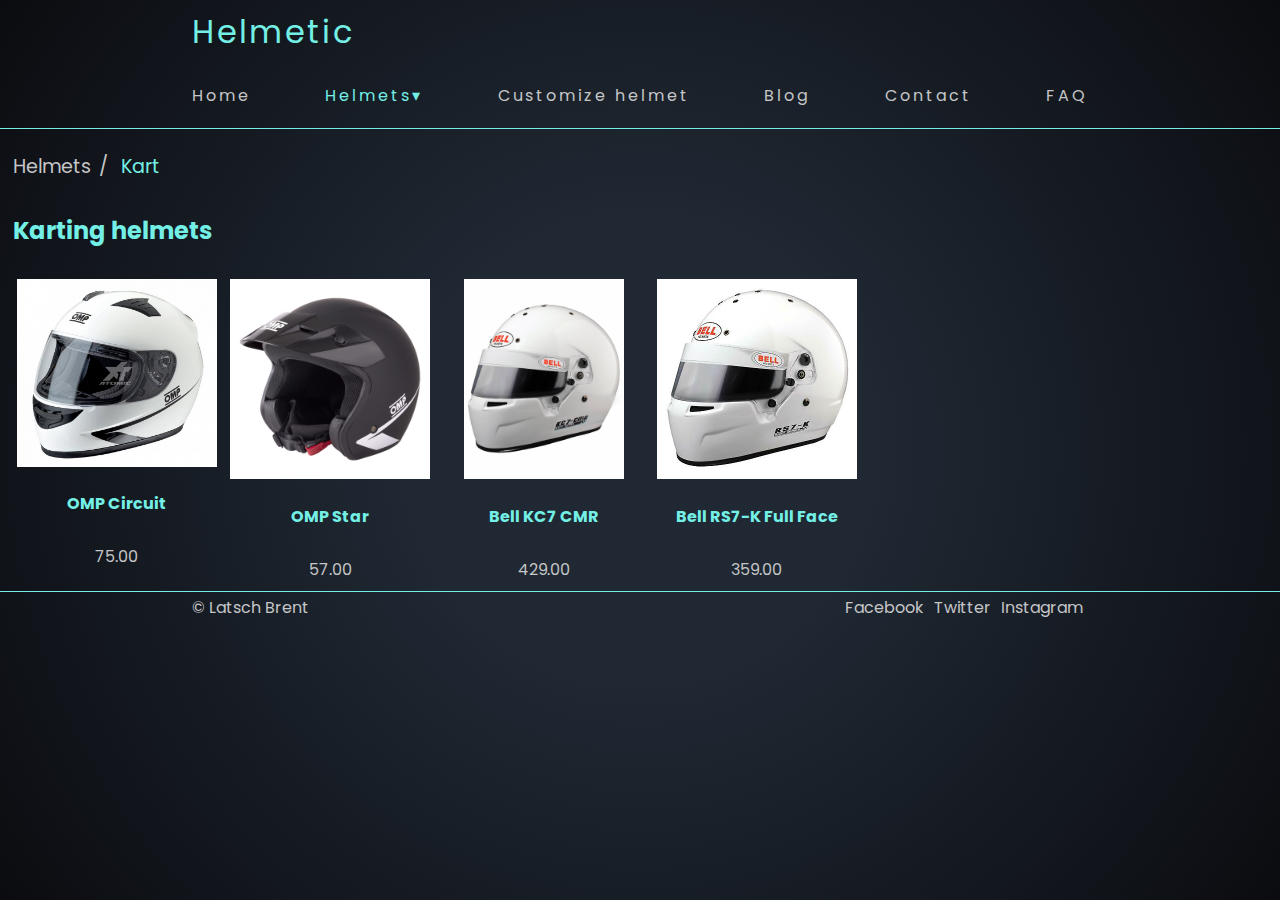
<file: Html/Kart.html>
<!DOCTYPE html>
<html lang="en">
<head>
    <meta charset="UTF-8">
    <meta name="viewport" content="width=device-width, initial-scale=1"/>
    <title>Karting helmets</title>
    <link href="../Helm.css" rel="stylesheet"/>
    <link href="https://fonts.googleapis.com/css?family=Poppins&display=swap" rel="stylesheet">
    <link href="https://fonts.googleapis.com/css?family=Cinzel&display=swap" rel="stylesheet">
</head>
<body>
<header class="header-item">
    <nav class="header-nav">
        <h2 class="hidden-title">Menu</h2>
        <div id="logo">
            <p>Helmetic</p>
        </div>
        <ul class="main-menu">
            <li><a href="../Index.html">Home</a></li>
            <li><a href="Helmets.html" class="active">Helmets<span>&#x25BE;</span></a>
                <ul class="submenu">
                    <li><a href="Racing.html">Racing</a>
                    <li><a href="Rally.html">Rally</a>
                    <li><a class="active">Karting</a>
                </ul>
            </li>
            <li><a href="Customize.html">Customize helmet</a></li>
            <li><a href="Blog.html">Blog</a></li>
            <li><a href="Contact.html">Contact</a></li>
            <li><a href="FAQ.html">FAQ</a></li>
        </ul>
    </nav>
</header>
<main class="main-item">
    <ul class="breadcrumb">
        <li><a href="Helmets.html">Helmets</a></li>
        <li><a class="active">Kart</a></li>
    </ul>
    <article>
        <h2>Karting helmets</h2>
        <div class="img-gallery">
            <section class="gallery-item">
                <img src="../Images/OMP%20Circuit%20Helmet%20Karting.jpg" alt="OMPCircuit"/>
                <h4>OMP Circuit</h4>
                <p>75.00</p>
            </section>
            <section class="gallery-item">
                <img src="../Images/OMP-Star-Helmet-Black-Matt.jpg" alt="OMPStarBlack"/>
                <h4>OMP Star</h4>
                <p>57.00</p>
            </section>
            <section class="gallery-item">
                <img src="../Images/bell-helmets-kc7-cmr.jpg" alt="KC7"/>
                <h4>Bell KC7 CMR</h4>
                <p>429.00</p>
            </section>
            <section class="gallery-item">
                <img src="../Images/Bell%20RS7-K%20Full%20Face%20Karting%20Helmet.jpg" alt="BellRs7-K"/>
                <h4>Bell RS7-K Full Face</h4>
                <p>359.00</p>
            </section>
        </div>
    </article>
</main>
<footer class="footer-item">
    <p>© Latsch Brent</p>
    <nav>
        <h2 class="hidden-title">Footer-nav</h2>
        <ul class="footer-menu">
            <li>Facebook</li>
            <li>Twitter</li>
            <li>Instagram</li>
        </ul>
    </nav>
</footer>
</body>
</html>
</file>
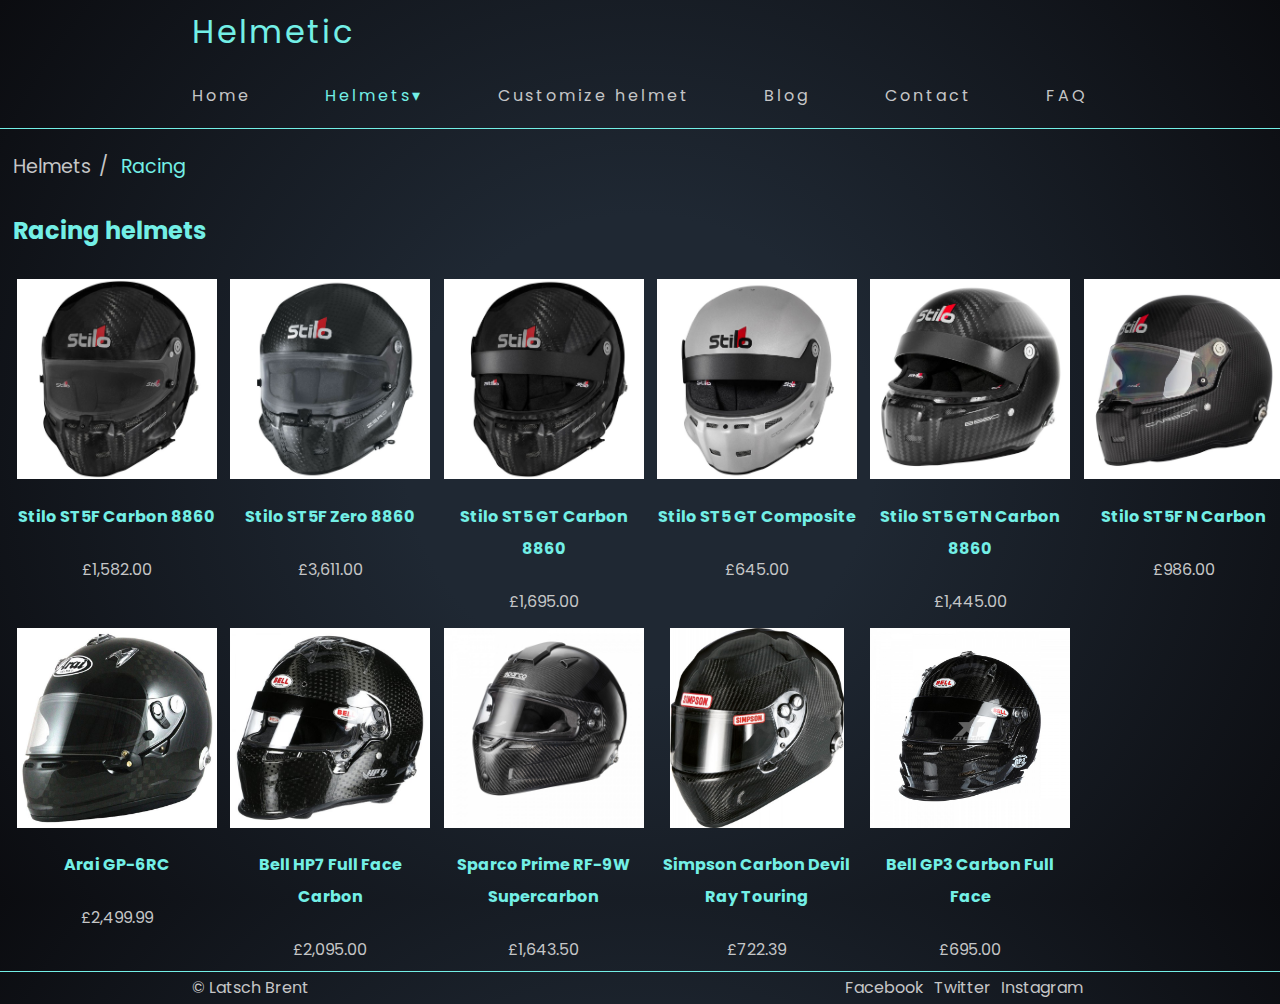
<file: Html/Racing.html>
<!DOCTYPE html>
<html lang="en">
<head>
    <meta charset="UTF-8">
    <meta name="viewport" content="width=device-width, initial-scale=1"/>
    <title>Racing helmets</title>
    <link href="../Helm.css" rel="stylesheet"/>
    <link href="https://fonts.googleapis.com/css?family=Poppins&display=swap" rel="stylesheet">
    <link href="https://fonts.googleapis.com/css?family=Cinzel&display=swap" rel="stylesheet">
</head>
<body>
<header class="header-item">
    <nav class="header-nav">
        <h2 class="hidden-title">Menu</h2>
        <div id="logo">
            <p>Helmetic</p>
        </div>
        <ul class="main-menu">
            <li><a href="../Index.html">Home</a></li>
            <li><a href="Helmets.html" class="active">Helmets<span>&#x25BE;</span></a>
                <ul class="submenu">
                    <li><a class="active">Racing</a>
                    <li><a href="Rally.html">Rally</a>
                    <li><a href="Kart.html">Karting</a>
                </ul>
            </li>
            <li><a href="Customize.html">Customize helmet</a></li>
            <li><a href="Blog.html">Blog</a></li>
            <li><a href="Contact.html">Contact</a></li>
            <li><a href="FAQ.html">FAQ</a></li>
        </ul>
    </nav>
</header>
<main class="main-item">
    <ul class="breadcrumb">
        <li><a href="Helmets.html">Helmets</a></li>
        <li><a class="active">Racing</a></li>
    </ul>
    <article>
        <h2>
            Racing helmets
        </h2>
        <div class="img-gallery">
            <section class="gallery-item">
                <img src="../Images/StiloST5FCarbon.jpg" alt="StiloST5F8860"/>
                <h4>Stilo ST5F Carbon 8860</h4>
                <p>£1,582.00</p>
            </section>
            <section class="gallery-item">
                <img src="../Images/StiloST5FCarbonZero.jpg" alt="StiloST5F8860Zero"/>
                <h4>Stilo ST5F Zero 8860</h4>
                <p>£3,611.00</p>
            </section>
            <section class="gallery-item">
                <img src="../Images/StiloST5GTCarbon8860.jpg" alt="StiloST5GT8860Zero"/>
                <h4>Stilo ST5 GT Carbon 8860</h4>
                <p>£1,695.00</p>
            </section>
            <section class="gallery-item">
                <img src="../Images/StiloST5GTCompositeHelmet.jpg" alt="StiloST5GTCompositeHelmet"/>
                <h4>Stilo ST5 GT Composite</h4>
                <p>£645.00</p>
            </section>
            <section class="gallery-item">
                <img src="../Images/StiloST5GTNCarbon8860Helmet.jpg" alt="StiloST5GTNCarbon8860"/>
                <h4>Stilo ST5 GTN Carbon 8860</h4>
                <p>£1,445.00</p>
            </section>
            <section class="gallery-item">
                <img src="../Images/StiloST5FNCarbon.jpg" alt="StiloST5FNCarbon"/>
                <h4>Stilo ST5F N Carbon</h4>
                <p>£986.00</p>
            </section>
            <section class="gallery-item">
                <img src="../Images/AraiGP-6RC.jpg" alt="AraiGP-6RC"/>
                <h4>Arai GP-6RC</h4>
                <p>£2,499.99</p>
            </section>
            <section class="gallery-item">
                <img src="../Images/Bell%20HP7%20Full%20Face%20Carbon.jpg" alt="BellFullFace"/>
                <h4>Bell HP7 Full Face Carbon</h4>
                <p>£2,095.00</p>
            </section>
            <section class="gallery-item">
                <img src="../Images/Sparco%20Prime%20RF-9W%20Supercarbon.jpg" alt="SparcoPrime"/>
                <h4>Sparco Prime RF-9W Supercarbon</h4>
                <p>£1,643.50</p>
            </section>
            <section class="gallery-item">
                <img src="../Images/Simpson%20Carbon%20Devil%20Ray%20Touring.jpg" alt="SimpsonCarbonDevilRay"/>
                <h4>Simpson Carbon Devil Ray Touring</h4>
                <p>£722.39</p>
            </section>
            <section class="gallery-item">
                <img src="../Images/Bell%20GP3%20Carbon%20Full%20Face.jpg" alt="BellGP3FullFace"/>
                <h4>Bell GP3 Carbon Full Face</h4>
                <p>£695.00</p>
            </section>
        </div>
    </article>
</main>
<footer class="footer-item">
    <p>© Latsch Brent</p>
    <nav>
        <h2 class="hidden-title">Footer-nav</h2>
        <ul class="footer-menu">
            <li>Facebook</li>
            <li>Twitter</li>
            <li>Instagram</li>
        </ul>
    </nav>
</footer>
</body>
</html>
</file>
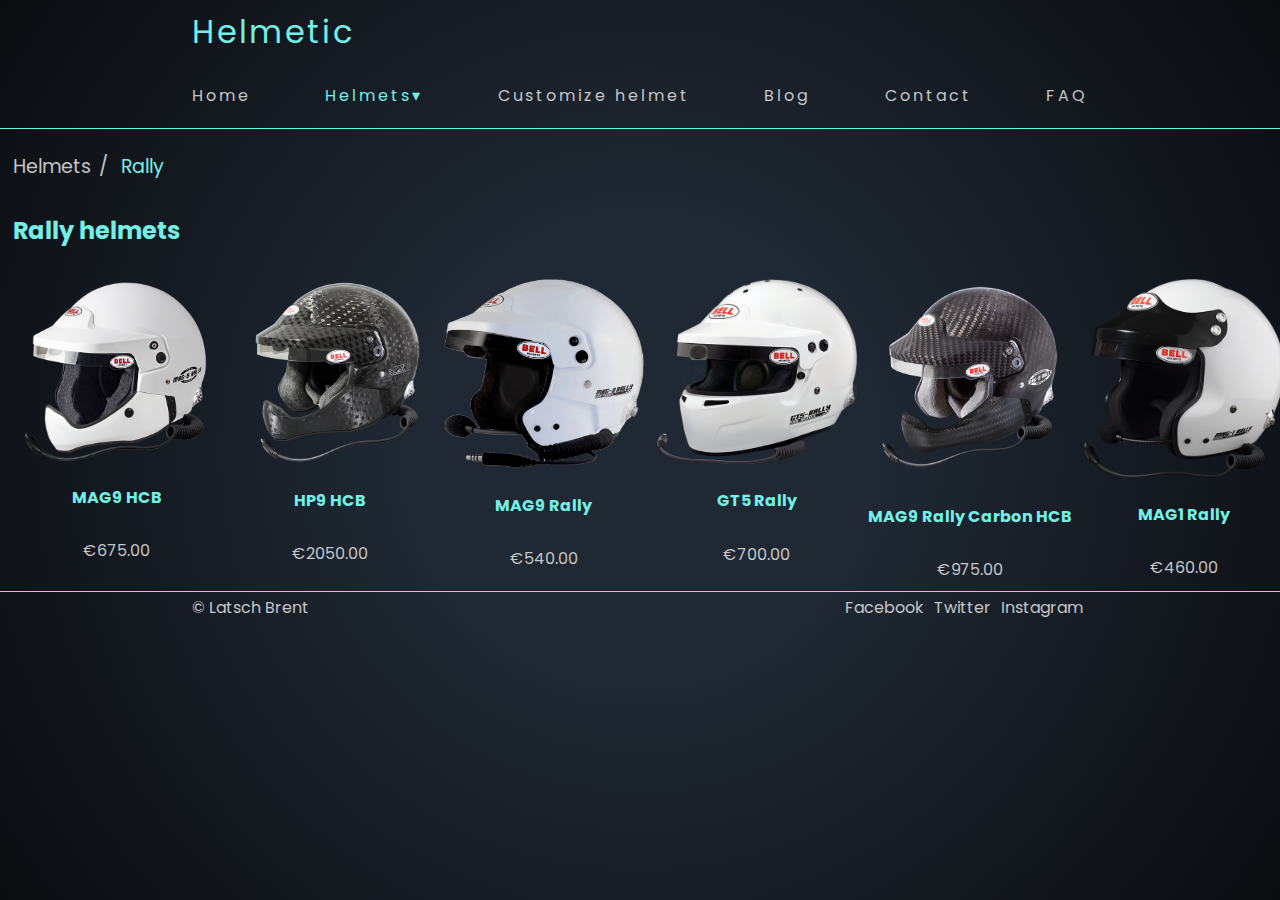
<file: Html/Rally.html>
<!DOCTYPE html>
<html lang="en">
<head>
    <meta charset="UTF-8">
    <meta name="viewport" content="width=device-width, initial-scale=1"/>
    <title>Rally helmets</title>
    <link href="../Helm.css" rel="stylesheet"/>
    <link href="https://fonts.googleapis.com/css?family=Poppins&display=swap" rel="stylesheet">
    <link href="https://fonts.googleapis.com/css?family=Cinzel&display=swap" rel="stylesheet">
</head>
<body>
<header class="header-item">
    <nav class="header-nav">
        <h2 class="hidden-title">Menu</h2>
        <div id="logo">
            <p>Helmetic</p>
        </div>
        <ul class="main-menu">
            <li><a href="../Index.html">Home</a></li>
            <li><a href="Helmets.html" class="active">Helmets<span>&#x25BE;</span></a>
                <ul class="submenu">
                    <li><a href="Racing.html">Racing</a>
                    <li><a class="active">Rally</a>
                    <li><a href="Kart.html">Karting</a>
                </ul>
            </li>
            <li><a href="Customize.html">Customize helmet</a></li>
            <li><a href="Blog.html">Blog</a></li>
            <li><a href="Contact.html">Contact</a></li>
            <li><a href="FAQ.html">FAQ</a></li>
        </ul>
    </nav>
</header>
<main class="main-item">
    <ul class="breadcrumb">
        <li><a href="Helmets.html">Helmets</a></li>
        <li><a class="active">Rally</a></li>
    </ul>
    <article>
        <h2>Rally helmets</h2>
        <div class="img-gallery">
            <section class="gallery-item">
                <img src="../Images/MAG9_HCB.png" alt="Mag9HCB"/>
                <h4>MAG9 HCB</h4>
                <p>€675.00</p>
            </section>
            <section class="gallery-item">
                <img src="../Images/HP9-RALLY-CHINBAR.png" alt="HP9HCB"/>
                <h4>HP9 HCB</h4>
                <p>€2050.00</p>
            </section>
            <section class="gallery-item">
                <img src="../Images/02MAG-9-Rally.png" alt="Mag9Rally"/>
                <h4>MAG9 Rally</h4>
                <p>€540.00</p>
            </section>
            <section class="gallery-item">
                <img src="../Images/gt-5_rally.png" alt="GT5Rally"/>
                <h4>GT5 Rally</h4>
                <p>€700.00</p>
            </section>
            <section class="gallery-item">
                <img src="../Images/MAG9_CARBON_RALLY_CHINBAR_NEW.png" alt="Mag9RallyCarbon"/>
                <h4>MAG9 Rally Carbon HCB</h4>
                <p>€975.00</p>
            </section>
            <section class="gallery-item">
                <img src="../Images/mag-1_rally.png" alt="Mag1Rally"/>
                <h4>MAG1 Rally</h4>
                <p>€460.00</p>
            </section>
        </div>
    </article>
</main>
<footer class="footer-item">
    <p>© Latsch Brent</p>
    <nav>
        <h2 class="hidden-title">Footer-nav</h2>
        <ul class="footer-menu">
            <li>Facebook</li>
            <li>Twitter</li>
            <li>Instagram</li>
        </ul>
    </nav>
</footer>
</body>
</html>
</file>
<file: Helm.css>
html {
    height: 100%;
}

body {
    font-family: 'Poppins', sans-serif;
    background: radial-gradient(circle, rgba(31, 40, 51, 1) 30%, rgba(11, 12, 16, 1) 100%);
    margin: 0;
    line-height: 2;
}

.container {
    display: grid;
    height: 98vh;
    grid-template-rows: 1fr 2fr 4vh;
    grid-template-areas: "header" "main" "footer"
}

.header-item {
    grid-area: header;
}

.main-item {
    grid-area: main;
    width: 70%;
    margin: 0 auto;
}

.footer-item {
    grid-area: footer;
}

.hero {
    min-height: 200px;
    display: flex;
    align-items: center;
    background-image: linear-gradient(black, black), url("Images/lGizsxU.jpg");
    background-repeat: no-repeat;
    background-position: center center;
    background-blend-mode: saturation;
}

.hero-text {
    margin-left: 15vw;
}

.hero-text h2 {
    font-size: 4.5vw;
    font-weight: bold;
    margin: 0;
    text-transform: uppercase;
    font-family: 'Cinzel', serif;
}

.hero-text p {
    color: white;
    font-style: italic;
}

h1,h2,h3,h4, #logo p {
    color: #73efe6;
}

#logo {
    flex: 0;
    letter-spacing: 3px;
    font-size: 2rem;

}

.header-nav {
    border-bottom: solid 1px #73efe6;
    display: flex;
    justify-content: space-between;
    align-items: center;
    padding: 0 15vw;
    flex-wrap: wrap;
}

.main-menu {
    display: flex;
    justify-content: space-between;
    align-items: center;
    list-style: none;
    letter-spacing: 3px;
    width: 60%;
    flex-wrap: wrap;
    padding: 0;
    position: relative;
}

.submenu {
    list-style: none;
    margin: 0;
    padding: 0;
    position: absolute;
    background: radial-gradient(circle, rgba(31, 40, 51, 1) 30%, rgba(11, 12, 16, 1) 100%);
    display: none;
}

.main-menu li:hover .submenu {
    display: block;
}

img {
    max-height: 100%;
    max-width: 100%;
}

nav ul li, p {
    color: #C5C6C7
}

nav ul li a {
    text-decoration: none;
    color: #C5C6C7
}

nav ul li a:hover {
    color: #73efe6;
    cursor: pointer;
}

.active {
    color: #73efe6;
}

.hidden-title {
    display: none;
}

header img {
    filter: grayscale(100%);
}

.what-we-do-container {
    display: grid;
    grid-template-columns: 50% 1fr;
    grid-template-rows: 1fr 1fr;
    grid-template-areas: "showcase what-we-do-top"
                            "showcase what-we-do-bot";
    align-items: center;
    justify-content: center;
    grid-gap: 20px;
}

.showcase {
    grid-area: showcase;
}

.what-we-do-top {
    display: flex;
    flex-direction: column;
    grid-area: what-we-do-top;
    align-items: center;
    justify-items: center;
}

.what-we-do-top h3, .what-we-do-bot h3 {
    font-size: 2rem;
    margin: 0;
}

.what-we-do-bot {
    display: flex;
    flex-direction: column;
    grid-area: what-we-do-bot;
    align-items: center;
}

footer {
    border-top: solid 1px #73efe6;
    display: flex;
    padding: 0 15vw;
    align-items: center;
    justify-content: space-between;
}

.footer-menu {
    display: flex;
    list-style: none;
    margin: 0;
}

.footer-menu li {
    padding: 0 5px 0 5px;
}

.img-gallery {
    display: grid;
    grid-template-columns: repeat(auto-fill, minmax(200px, 1fr));
}

.gallery-item {
    display: flex;
    flex-direction: column;
    text-align: center;
    padding: 5px 5px 5px 0;
    margin: 0;
}

.gallery-item img {
    display: block;
    max-width: 200px;
    max-height: 200px;
    align-self: center;
}

.gallery-item:hover {
    border: #73efe6 solid 1px;
}

.gallery-item h3, p {
    margin: 0;
}

a[href^="mailto"]::before {
    content: "📧 ";
}

a[href^="tel"]::before {
    content: "📞 ";
}

address a{
    text-decoration: none;
    color: #C5C6C7;
}

.contact-container {
    display: flex;
    flex-wrap: wrap;
    justify-content: space-between;
}

input[type=text], select, textarea {
    display: block;
    padding: 12px;
    border: 1px solid #ccc;
    border-radius: 4px;
    box-sizing: border-box;
    margin-top: 6px;
    margin-bottom: 16px;
}

textarea {
    width: 70%;
}

input[type=submit],#download-btn, input[type=file] {
    background-color: #45A29E;
    color: white;
    padding: 12px 20px;
    border: none;
    border-radius: 4px;
    cursor: pointer;
    margin: 20px 0;
}

input[type=submit]:hover {
    background-color: #73efe6;
}

label[for] {
    color: #73efe6;
    font-weight: bold;
}

iframe {
    min-width: 200px;
    min-height: 200px;
}

.invis {
    display: none;
}

.faq-list {
    list-style: none;
    padding: 0;
}

#artist {
    filter: grayscale(100%);
}

.breadcrumb {
    list-style: none;
    display: flex;
    padding: 0;
    font-size: 1.2rem;
}

.breadcrumb li+li:before {
    padding: 8px;
    color: #C5C6C7;
    content: "/\00a0";
}

.breadcrumb li a {
    text-decoration: none;
    color: #C5C6C7;
}

.breadcrumb li a:hover {
    color: #73efe6;
}

.breadcrumb .active {
    color: #73efe6;
}

#customize-img {
    width: 50%;
    height: 50%;
    min-width: 200px;
    min-height: 200px;
    grid-area: customize-img;
}

.helmet-chart {
    color: #C5C6C7;
    text-align: center;
    width: 60%;
    margin: 10px 0 30px 0;
}

.helmet-chart th {
    text-decoration: underline;
}

.helmet-chart td, .helmet-chart th {
    border: 1px solid;
}

#color {
    width: 20%;
}

#colortype {
    display: inline-block;
}

.customize-options {
    display: flex;
    flex-direction: column;
    grid-area: customize-options;
    margin: 0 auto;
    justify-content: center;
    align-content: center;
}

select, input[type=submit], input[type=file] {
    width: 200px;
}

.customize-container {
    display: flex;
}

.sale-table, .sale-table th , td {
    border: #C5C6C7 1px solid;
    color: #C5C6C7;
}

.sale-table {
    letter-spacing: 1px;
}

.blog-container {
    display: flex;
    flex-wrap: wrap;
    justify-content: space-around;
}

.text-align-center{
    text-align: center;
}

#order-btn {
    height: 200px;
    width: 200px;

}

@media (max-width: 1350px) {

    .main-menu, .main-item {
        width: 100%;
    }

    .main-item {
        padding: 0 1% 0 1%;
    }

    .what-we-do-container {
        grid-template-columns: auto;
        grid-template-rows: 1fr auto 1fr;
        grid-template-areas: "what-we-do-top"
        "showcase" "what-we-do-bot";
    }
}

@media (max-width: 800px) {
    #logo {
        font-size: 20px;
    }
    .header-nav, .main-menu {
        flex-direction: column;
    }

    .submenu {
        position: relative;
    }

    .main-menu {
        margin: 0;
    }

    .main-item h2, h3 {
        text-align: center;
    }

    .main-menu li {
        background-color: #1F2833;
        border-radius: 5px;
        width: 100%;
        text-align: center;
    }

    .helmets {
        text-align: center;
    }

    .header-nav {
        justify-content: center;
        align-content: center;
    }

    .customize-container {
        flex-direction: column;
    }

    #customize-img, .helmet-chart, label, select, input[type=submit], input[type=file], input[type=color], #download-btn, .header-nav, .contact-form input, .contact-form textarea {
        margin: 10px auto 10px auto;
    }

    .contact-container {
        text-align: center;
        justify-content: center;
        flex-direction: column;
    }

    .contact-form {
        text-align: center;
    }
}

/* TEST TEST TEST */
</file>
